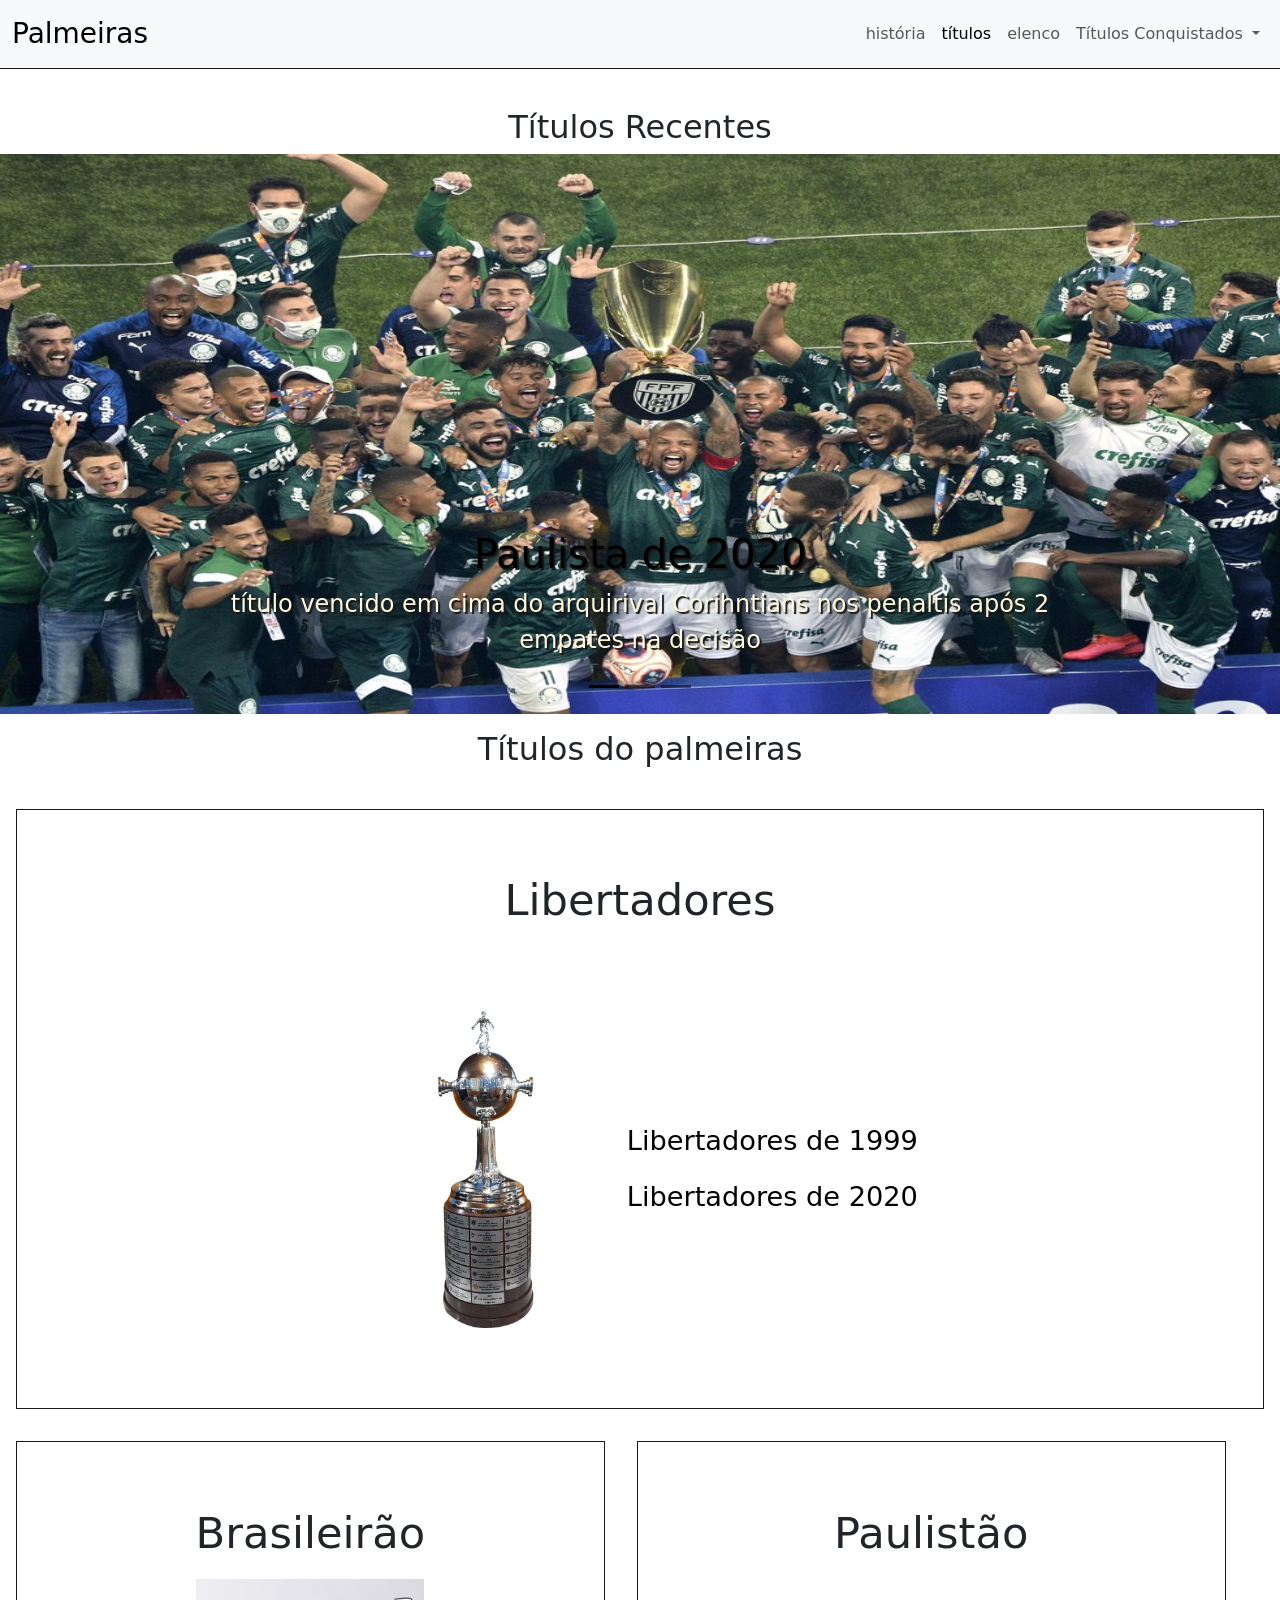
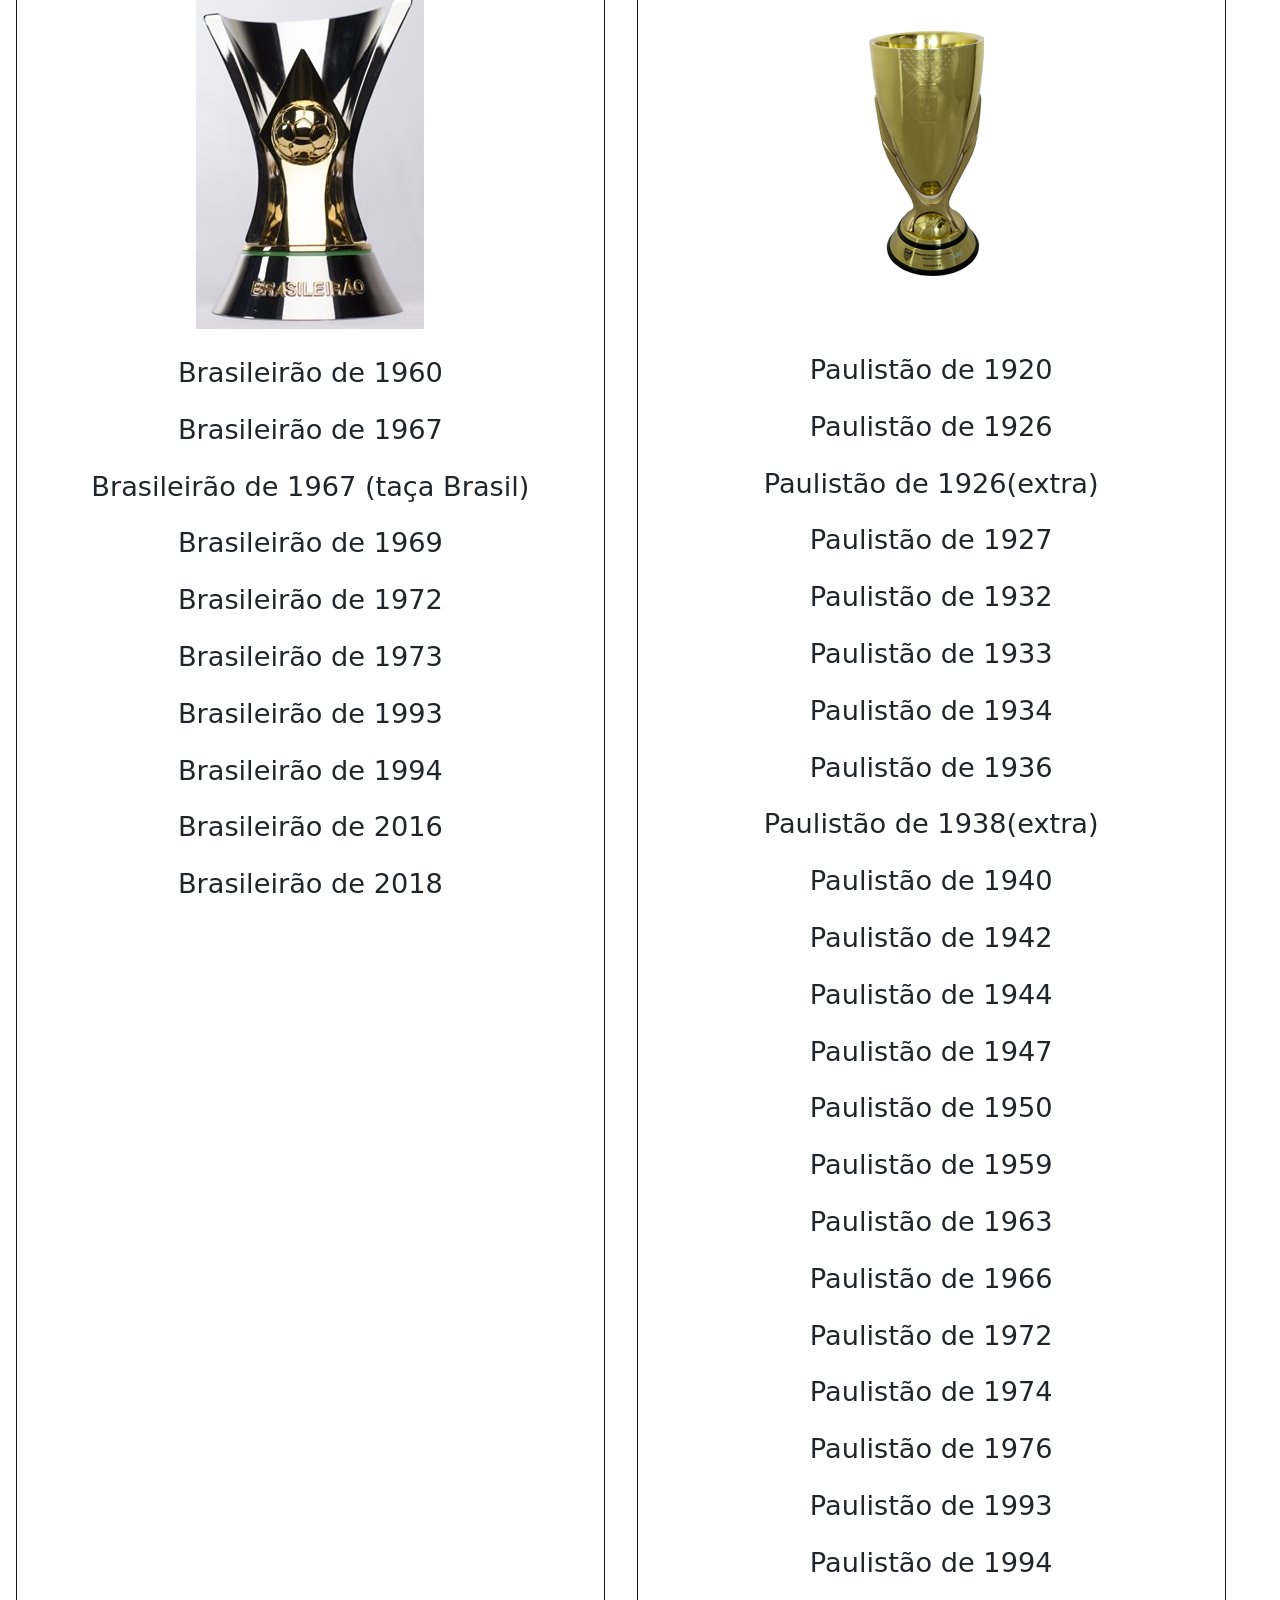
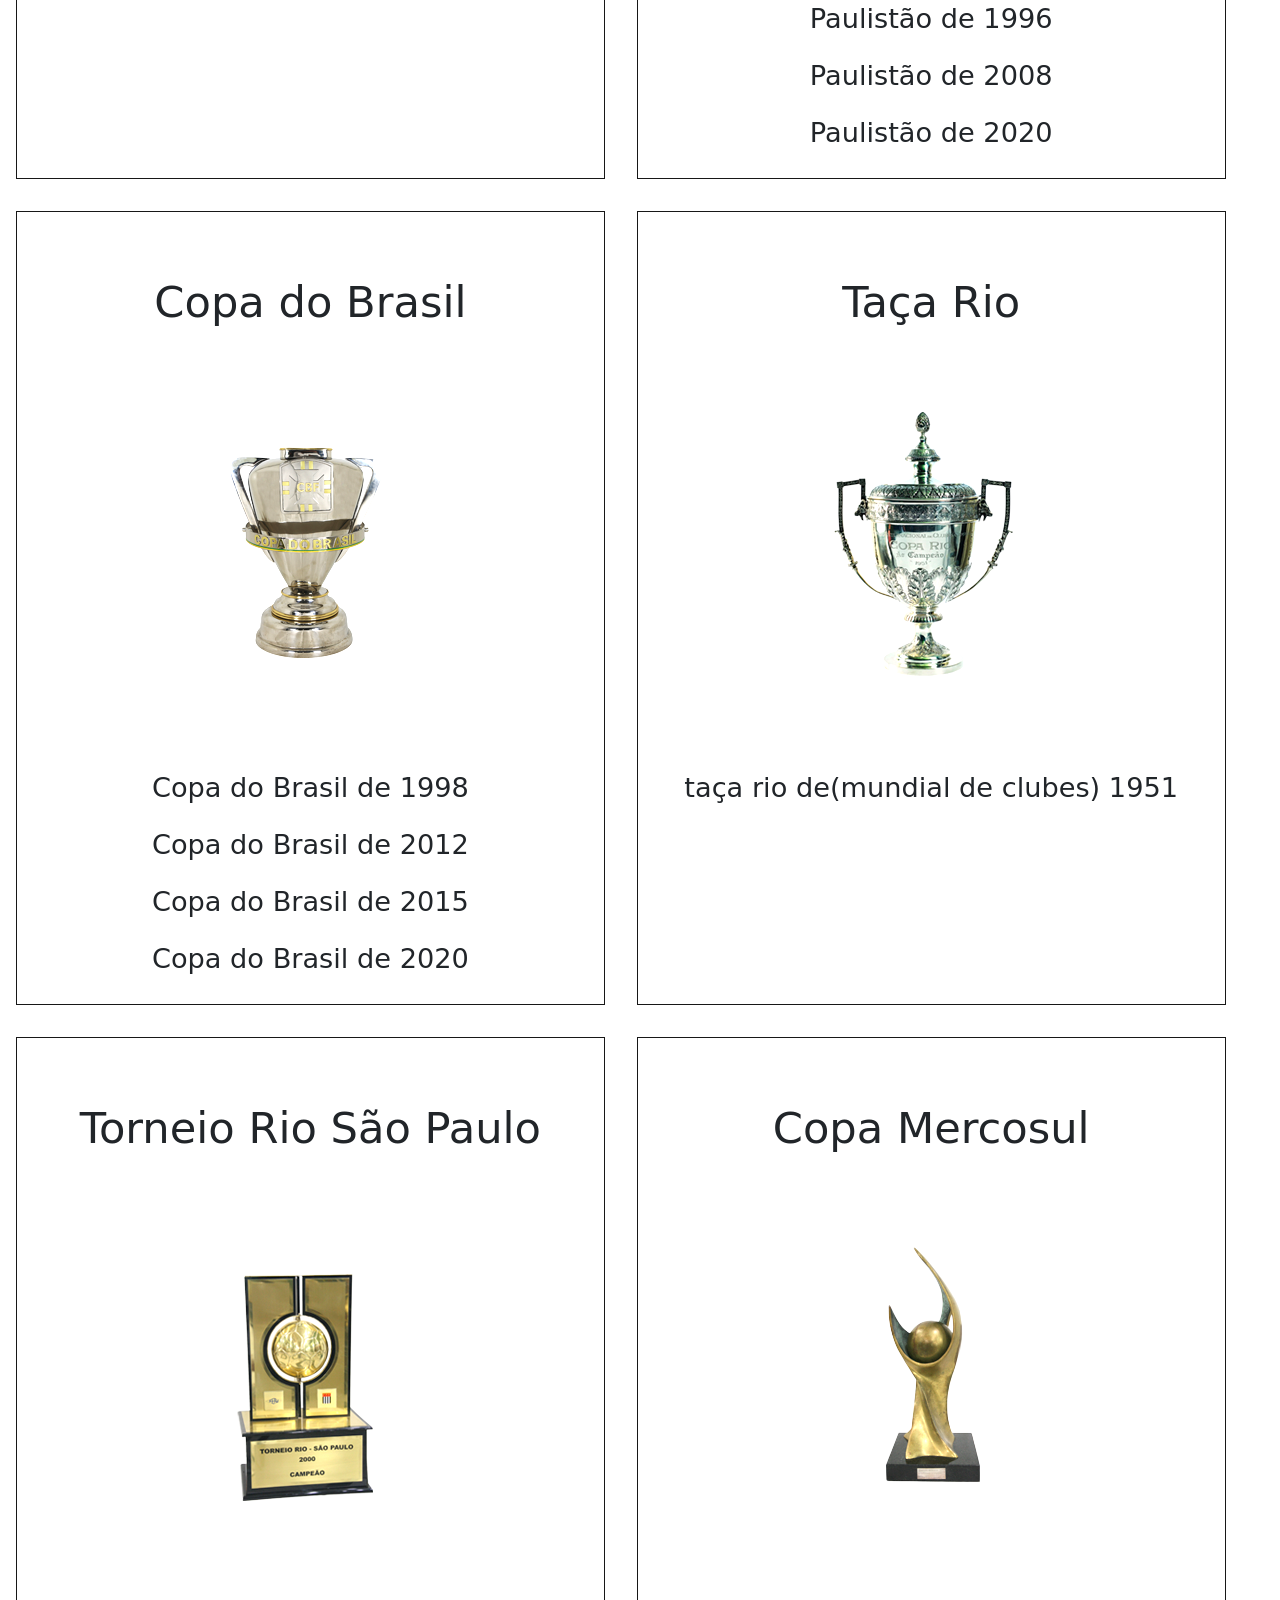
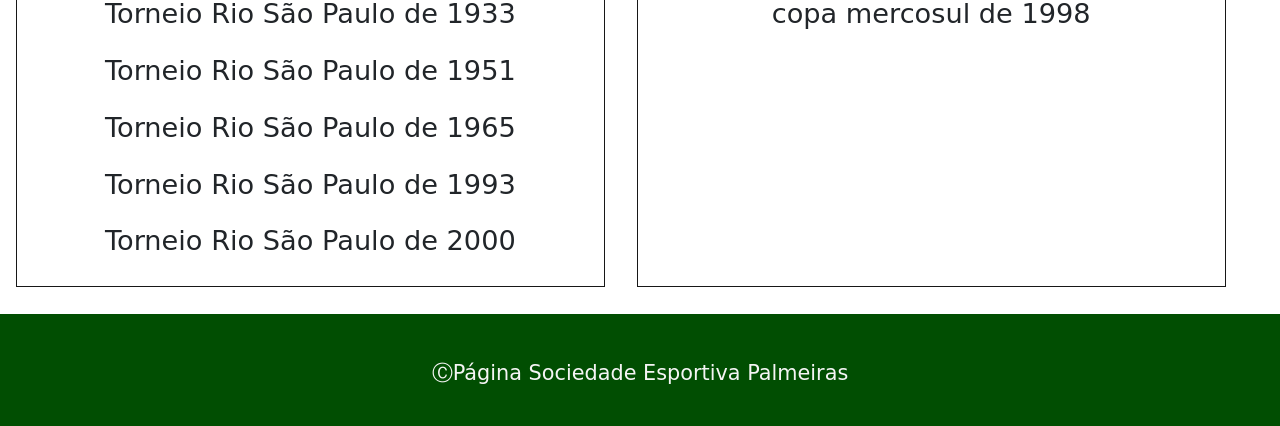
<file: index.html>
<!DOCTYPE html>
<html>
    <body>
        <head>
            <title>Títulos do Palmeiras</title>
            <link rel="stylesheet" href="navbar.css">
            <link rel="stylesheet" href="titulo.css">
            <link rel="stylesheet" href="carrosel.css">
            <link rel="stylesheet" href="cssgrid.css">
            <link rel="stylesheet" href="rodapé.css">
            <link rel="stylesheet" href="links.css">
            <link href="https://cdn.jsdelivr.net/npm/bootstrap@5.1.3/dist/css/bootstrap.min.css" rel="stylesheet" integrity="sha384-1BmE4kWBq78iYhFldvKuhfTAU6auU8tT94WrHftjDbrCEXSU1oBoqyl2QvZ6jIW3" crossorigin="anonymous">
            <meta charset="UTF-8">
            <meta name="viewport" content="width=device-width, initial-scale=1">
        </head>
        
        
        
        <div class="divs">
          <header class="menu fixed-top hj">
            <nav class="navbar navbar-expand-lg navbar-light bg-light ">
                <div class="container-fluid">
                  <a class="navbar-brand fs-3" href="index.html">Palmeiras</a>
                  <button class="navbar-toggler" type="button" data-bs-toggle="collapse" data-bs-target="#navbarNav" aria-controls="navbarNav" aria-expanded="false" aria-label="Toggle navigation">
                    <span class="navbar-toggler-icon"></span>
                  </button>
                  <div class="collapse navbar-collapse justify-content-end" id="navbarNav">
                    <ul class="navbar-nav">
                      <li class="nav-item">
                        <a class="nav-link " aria-current="page" href="historia.html">história</a>
                      </li>
                      <li class="nav-item">
                        <a class="nav-link active" href="index.html">títulos</a>
                      </li>
                      <li class="nav-item">
                        <a class="nav-link" href="elenco.html">elenco</a>
                      </li>
                      <li class="nav-item dropdown">
                        <a class="nav-link dropdown-toggle" href="#" id="navbarDropdownMenuLink" role="button" data-bs-toggle="dropdown" aria-expanded="false">
                        Títulos Conquistados
                        </a>
                        <ul class="dropdown-menu" aria-labelledby="navbarDropdownMenuLink">
                          <li><a class="dropdown-item" href="#lb">Libertadores</a></li>
                          <li><a class="dropdown-item" href="#br">Brasileirão</a></li>
                          <li><a class="dropdown-item" href="#pl">Paulisatão</a></li>
                          <li><a class="dropdown-item" href="#cbr">Copa do Brasil</a></li>
                          <li><a class="dropdown-item" href="#tr">Taça Rio(Mundial)</a></li>
                          <li><a class="dropdown-item" href="#cm">Copa Mercosul</a></li>
                          <li><a class="dropdown-item" href="#trs">Torneio Rio São Paulo</a></li>
                        </ul>
                      </li>
                    
                    </ul>
                  </div>
                </div>
              </nav>
        </header>
        <div class="kjh"></div>

        </div>
        <main>
          <section>
            <h2 class="h2">Títulos Recentes</h2>
            <div id="carouselExampleDark" class="carousel carousel-dark slide" data-bs-ride="carousel">
              <div class="carousel-indicators">
                <button type="button" data-bs-target="#carouselExampleDark" data-bs-slide-to="0" class="active" aria-current="true" aria-label="Slide 1"></button>
                <button type="button" data-bs-target="#carouselExampleDark" data-bs-slide-to="1" aria-label="Slide 2"></button>
                <button type="button" data-bs-target="#carouselExampleDark" data-bs-slide-to="2" aria-label="Slide 3"></button>
              </div>
              <div class="carousel-inner">
                <div class="carousel-item active" data-bs-interval="4000">
                  <img src="paulista2021.jpg" class="d-block w-100 imagemc" alt="...">
                  <div class="carousel-caption d-none d-md-block">
                    <h5 class="fs-1 h5">Paulista de 2020</h5>
                    <p class="fs-4 p">título vencido em cima do arquirival Corihntians nos penaltis após 2 empates na decisão</p>
                  </div>
                </div>
                <div class="carousel-item" data-bs-interval="4000">
                  <img src="Palmeiras_TacaCopaBRA.jpg" class="d-block w-100 imagemc" alt="...">
                  <div class="carousel-caption d-none d-md-block">
                    <h5 class="fs-1 h5">Copa do Brasil de 2020</h5>
                    <p class="fs-4 p">Título vencido em cima do Gremio com uma vitória em Porto Alegre e outra em São paulo</p>
                  </div>
                </div>
                <div class="carousel-item" data-bs-interval="4000">
                  <img src="libertadores.jpg" class="d-block w-100 imagemc" alt="...">
                  <div class="carousel-caption d-none d-md-block">
                    <h5 class="fs-1 h5">Título Libertadores 2020</h5>
                    <p class="fs-4 p">Título vencido no Maracanã com gol nos acrécimos em um classico Paulista entre Palmeiras e Santos</p>
                  </div>
                </div>
              </div>
              <button class="carousel-control-prev" type="button" data-bs-target="#carouselExampleDark" data-bs-slide="prev">
                <span class="carousel-control-prev-icon" aria-hidden="true"></span>
                <span class="visually-hidden">Previous</span>
              </button>
              <button class="carousel-control-next" type="button" data-bs-target="#carouselExampleDark" data-bs-slide="next">
                <span class="carousel-control-next-icon" aria-hidden="true"></span>
                <span class="visually-hidden">Next</span>
              </button>
            </div>
          </section>
          <div id="x"> <h2 class="h2">Títulos do palmeiras</h2></div>
          <section class="titulos">
                  
            <div class="container__caixa libertadores"id="lb">
              <h3>Libertadores</h3>
              <div class="container__titulo">
                <figure class="taca">
                  <img  class="imagem"src="copa-libertadores-replica-oficial-tamano-real-tomamos-reserv-D_NQ_NP_908370-MLA31075208889_062019-F.jpg" alt="taça libertadores da américa">
                </figure>
                <ul class="lista">
                  <li class="li"><a class="link" href="https://www.verdazzo.com.br/disputas/libertadores-da-america-1999/">Libertadores de 1999</a></li>
                  <li class="li"><a class="link" href="https://www.palmeiras.com.br/pt-br/libertadores-2020/">Libertadores de 2020</a></li>
                </ul>
              </div>
            </div>
            <div class="container__caixa" id="br">
              <h3>Brasileirão</h3>
              <div class="container__titulo ">
                <div class="alinhamento" id="alinhamento">
                  <figure class="taca">
                    <img class="imagem m-0" id="taça" src="taca_brasileirao.jpg" alt=" taça do brasileirão">
                  </figure>
                 
                  <ul class="lista">
                    <li class="li">Brasileirão de 1960</li>
                    <li class="li">Brasileirão de 1967</li>
                    <li class="li">Brasileirão de 1967 (taça Brasil)</li>
                    <li class="li">Brasileirão de 1969</li>
                    <li class="li">Brasileirão de 1972</li>
                    <li class="li">Brasileirão de 1973</li>
                    <li class="li">Brasileirão de 1993</li>
                    <li class="li">Brasileirão de 1994</li>
                    <li class="li">Brasileirão de 2016</li>
                    <li class="li">Brasileirão de 2018</li>
                  </ul>
                </div>
                
              </div>
            </div>
            <div class="container__caixa" id="pl">
              <h3>Paulistão</h3>
              <div class="container__titulo" >
                <div class="alinhamento" id="aliniamento">
                  <figure class="taca">
                    <img  class="imagem"src="PAULISTA-2020-TITULOS.png" alt="taça de campeão paulista">
                  </figure>
                  
                  <ul class="lista">
                    <li class="titulo li">Paulistão de 1920</li>
                    <li class="titulo li">Paulistão de 1926</li> 
                    <li class="titulo li">Paulistão de 1926(extra)</li> 
                    <li class="titulo li">Paulistão de 1927</li> 
                    <li class="titulo li">Paulistão de 1932</li> 
                    <li class="titulo li">Paulistão de 1933</li> 
                    <li class="titulo li">Paulistão de 1934</li> 
                    <li class="titulo li">Paulistão de 1936</li> 
                    <li class="titulo li">Paulistão de 1938(extra)</li> 
                    <li class="titulo li">Paulistão de 1940</li> 
                    <li class="titulo li">Paulistão de 1942</li> 
                    <li class="titulo li">Paulistão de 1944</li> 
                    <li class="titulo li">Paulistão de 1947</li>
                    <li class="titulo li">Paulistão de 1950</li>
                    <li class="titulo li">Paulistão de 1959</li>
                    <li class="titulo li">Paulistão de 1963</li>
                    <li class="titulo li">Paulistão de 1966</li>
                    <li class="titulo li">Paulistão de 1972</li>
                    <li class="titulo li">Paulistão de 1974</li>
                    <li class="titulo li">Paulistão de 1976</li>
                    <li class="titulo li">Paulistão de 1993</li>
                    <li class="titulo li">Paulistão de 1994</li>
                    <li class="titulo li">Paulistão de 1996</li>
                    <li class="titulo li">Paulistão de 2008</li>
                    <li class="titulo li">Paulistão de 2020</li>
                  </ul>
                </div>
                </div>
            </div>
            <div class="container__caixa" id="cbr">
              <h3>Copa do Brasil</h3>
              <div class="container__titulo">
                <div class="alinhamento">
                  <figure class="taca">
                    <img class="imagem" src="taçacopadobrasil.png" alt=" taça copa do brasil">
                  </figure>
                 
                  <ul class="lista">
                    <li class="li"> Copa do Brasil de 1998</li>
                    <li class="li"> Copa do Brasil de 2012</li>
                    <li class="li"> Copa do Brasil de 2015</li>
                    <li class="li"> Copa do Brasil de 2020</li>
                  </ul>
                </div>
                </div>
            </div>
            <div class="container__caixa" id="tr">
              <h3>Taça Rio</h3>
              <div class="container__titulo">
               <div class="alinhamento">
                 <figure class="taca">
                  <img class="imagem"src="taca-mundial-51.png" alt="taça do torneio Taça Rio considerado mundial de clubes de 1951">
                 </figure>
                
                <ul class="lista">
                  <li class="li">taça rio de(mundial de clubes) 1951</li>
                </ul>
              </div>
               </div>
            </div> 
            <div class="container__caixa" id="trs">
              <h3>Torneio Rio São Paulo</h3>
              <div class="container__titulo">
                <div class="alinhamento">
                  <figure class="taca">
                    <img class="imagem"src="imagemriosaopaulo.png" alt=" taça do torneio Rio São Paulo">
                  </figure>
                  
                  <ul class="lista">
                    <li class="li ">Torneio Rio São Paulo de 1933</li>
                    <li class="li">Torneio Rio São Paulo de 1951</li>
                    <li class="li">Torneio Rio São Paulo de 1965</li>
                    <li class="li">Torneio Rio São Paulo de 1993</li>
                    <li class="li">Torneio Rio São Paulo de 2000</li>
                  </ul>
                </div>
                </div>
            </div>
            <div class="container__caixa " id="cm">
              <h3>Copa Mercosul</h3>
             
                <div class="container__titulo">
                  <div class="alinhamento">
                    <figure class="taca">
                      <img class="imagem"src="05.png" alt="taça da copa Mercosul">
                    </figure>
                    
                    <ul class="lista">
                      <li id="copamercosul" class="li">copa mercosul de 1998</li>
                    </ul>
                </div>
              </div>
              </div>
             
             
            
          </section>
          





        </main>
        <footer class="rodape text-center p-3 ">
              <p>ⒸPágina Sociedade Esportiva Palmeiras</p>
        </footer>
        <div>
            <script src="https://cdn.jsdelivr.net/npm/@popperjs/core@2.10.2/dist/umd/popper.min.js" integrity="sha384-7+zCNj/IqJ95wo16oMtfsKbZ9ccEh31eOz1HGyDuCQ6wgnyJNSYdrPa03rtR1zdB" crossorigin="anonymous"></script>
            <script src="https://cdn.jsdelivr.net/npm/bootstrap@5.1.3/dist/js/bootstrap.min.js" integrity="sha384-QJHtvGhmr9XOIpI6YVutG+2QOK9T+ZnN4kzFN1RtK3zEFEIsxhlmWl5/YESvpZ13" crossorigin="anonymous"></script>
        </div>   
    </body>




</html>
</file>
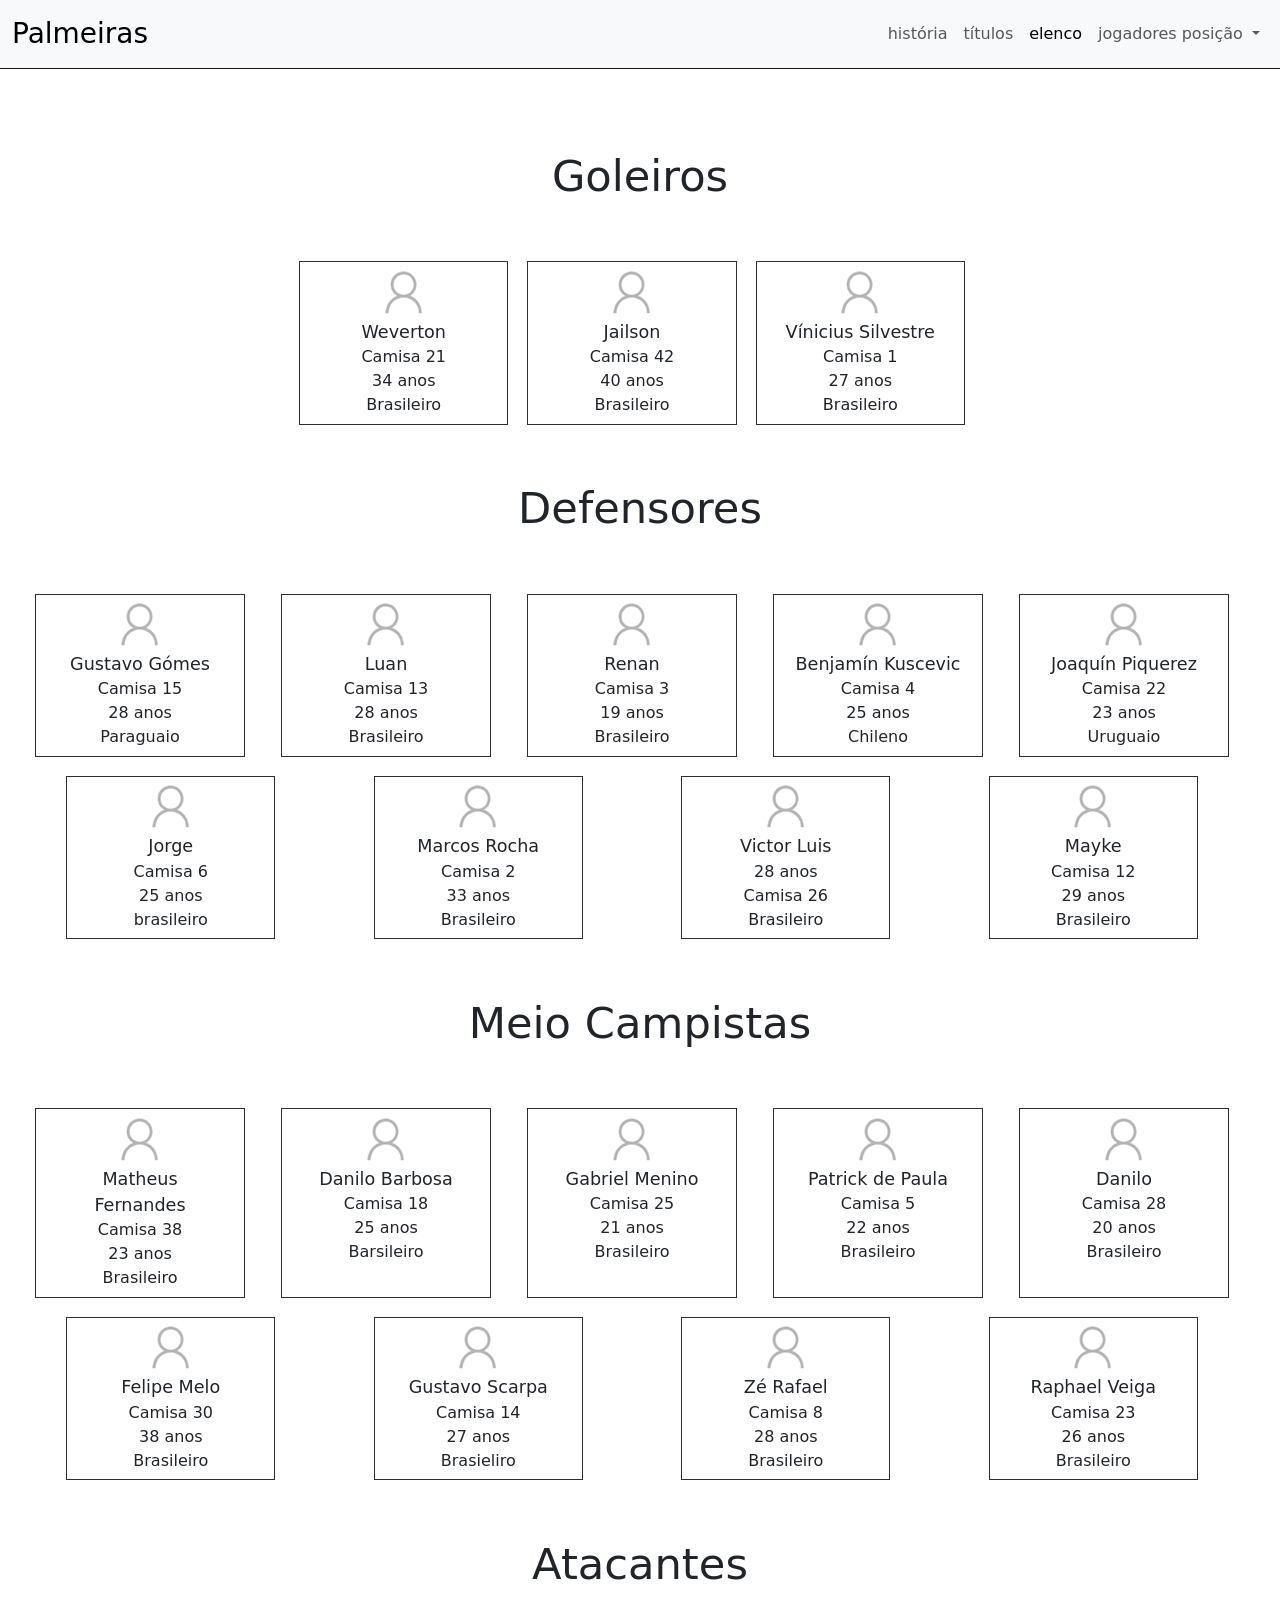
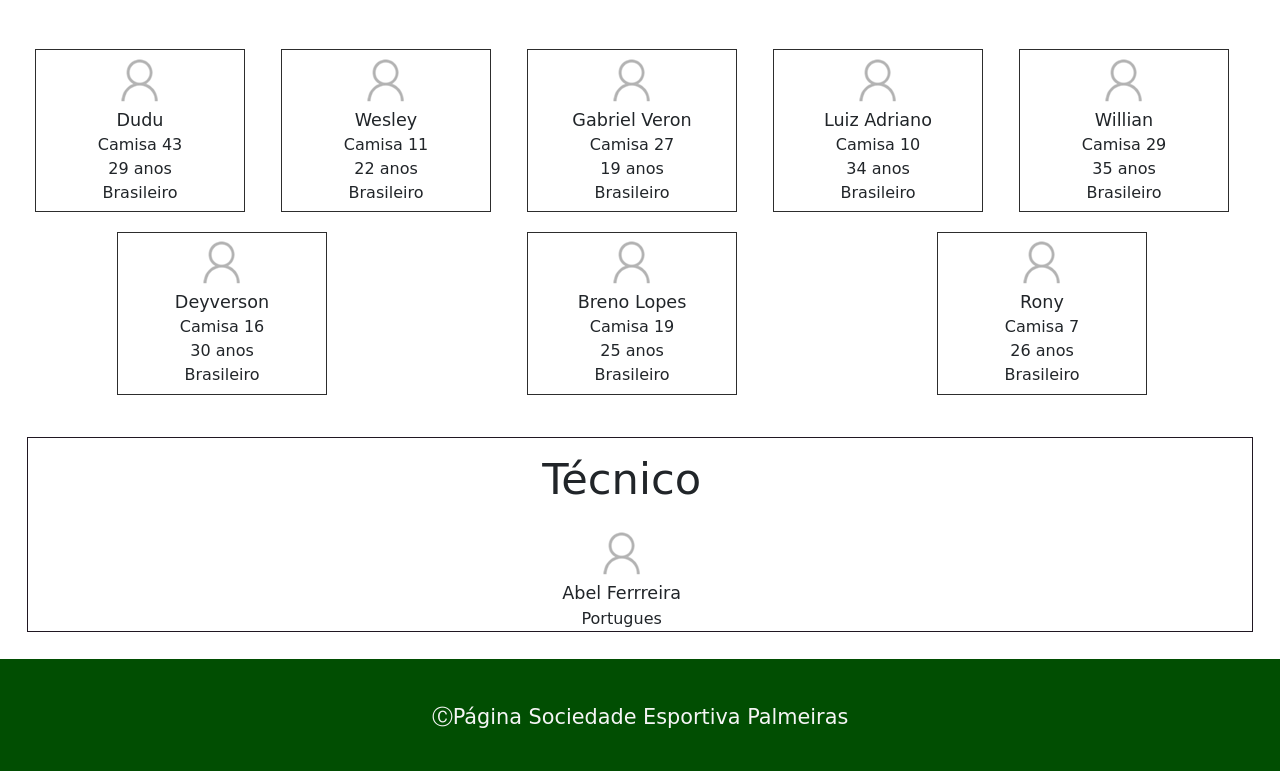
<file: elenco.html>
<!DOCTYPE html>
<html>
<head>        
             <title>Elenco do Palmeiras</title>
            <link rel="stylesheet" href="navbar.css">
            <link rel="stylesheet" href="titulo.css">
            <link rel="stylesheet" href="carrosel.css">
            <link rel="stylesheet" href="cssgrid.css">
            <link rel="stylesheet" href="rodapé.css">
            <link rel="stylesheet" href="elenco.css">
            <link href="https://cdn.jsdelivr.net/npm/bootstrap@5.1.3/dist/css/bootstrap.min.css" rel="stylesheet" integrity="sha384-1BmE4kWBq78iYhFldvKuhfTAU6auU8tT94WrHftjDbrCEXSU1oBoqyl2QvZ6jIW3" crossorigin="anonymous">
            <meta charset="UTF-8">
            <meta name="viewport" content="width=device-width, initial-scale=1">
</head>
<div id="grid-menu-gl">
    <body>
        <header class="menu fixed-top">
            <nav class="navbar navbar-expand-lg navbar-light bg-light  ">
                <div class="container-fluid">
                  <a class="navbar-brand fs-3" href="#">Palmeiras</a>
                  <button class="navbar-toggler" type="button" data-bs-toggle="collapse" data-bs-target="#navbarNav" aria-controls="navbarNav" aria-expanded="false" aria-label="Toggle navigation">
                    <span class="navbar-toggler-icon"></span>
                  </button>
                  <div class="collapse navbar-collapse justify-content-end" id="navbarNav">
                    <ul class="navbar-nav">
                      <li class="nav-item">
                        <a class="nav-link " href="historia.html">história</a>
                      </li>
                      <li class="nav-item">
                        <a class="nav-link " href="index.html">títulos</a>
                      </li>
                      <li class="nav-item">
                        <a class="nav-link active" href="elenco.html">elenco</a>
                      </li>
                      <li class="nav-item dropdown">
                        <a class="nav-link dropdown-toggle" href="#" id="navbarDropdownMenuLink" role="button" data-bs-toggle="dropdown" aria-expanded="false">
                         jogadores posição
                        </a>
                        <ul class="dropdown-menu" aria-labelledby="navbarDropdownMenuLink">
                          <li><a class="dropdown-item" href="#gl">Goleiros</a></li>
                          <li><a class="dropdown-item" href="#df">Defensores</a></li>
                          <li><a class="dropdown-item" href="#m">Meio-Campistas</a></li>
                          <li><a class="dropdown-item" href="#at">Atacantes</a></li>
                          <li><a class="dropdown-item" href="#tc">Técnico</a></li>
                         
                        </ul>
                      </li>
                     
                    </ul>
                  </div>
                </div>
              </nav>
        </header>
        
        <main>
           
</div>
<section class="jogadores gl" id="gl">
    <h3 class="titulo" >Goleiros</h3>
            <section class="jogadoresg">
                <section class="jogador">
                    <div class="container">
                        <div class="imagem">
                            <img src="th.png" alt="avatar de jogador" class="img"></div>
                            <div class="nome">Weverton</div>
                            <div class="numero"> Camisa 21</div>
                            <div class="idade">34 anos</div>
                            <div class="nacionalidade">Brasileiro</div>
                        </div>
                    </div>
                </section>
                <section class="jogador">
                
                    <div class="container">
                        <div class="imagem">
                            <img src="th.png" alt="avatar de jogador" class="img"></div>
                            <div class="nome">Jailson</div>
                            <div class="numero"> Camisa 42</div>
                            <div class="idade">40 anos</div>
                            <div class="nacionalidade">Brasileiro</div>
                        </div>
                    </div>
                </section>
                <section class="jogador">
                    <div class="container">
                        <div class="imagem">
                            <img src="th.png" alt="avatar de jogador" class="img"></div>
                            <div class="nome">Vínicius Silvestre</div>
                            <div class="numero"> Camisa 1</div>
                            <div class="idade">27 anos</div>
                            <div class="nacionalidade">Brasileiro</div>
                        </div>
                    </div>
                </section>
            
            </section>
            <h3 class="titulo">Defensores</h3>
            <section class="jogadoresd" id="df">
                <section class="jogador">
                    <div class="container">
                        <div class="imagem"><img src="th.png" alt="avatar de jogador"></div>
                        <div class="nome">Gustavo Gómes</div>
                        <div class="numero"> Camisa 15</div>
                        <div class="idade">28 anos</div>
                        <div class="nacionalidade">Paraguaio</div>
                    </div>
                </section>
                <section class="jogador">
                    <div class="container">
                        <div class="imagem"><img src="th.png" alt="avatar de jogador"></div>
                        <div class="nome">Luan</div>
                        <div class="numero"> Camisa 13</div>
                        <div class="idade">28 anos</div>
                        <div class="nacionalidade">Brasileiro</div>
                    </div>
                </section>
                <section class="jogador">
                    <div class="container">
                        <div class="imagem"><img src="th.png" alt="avatar de jogador"></div>
                        <div class="nome">Renan</div>
                        <div class="numero"> Camisa 3</div>
                        <div class="idade">19 anos</div>
                        <div class="nacionalidade">Brasileiro</div>
                    </div>
                </section>
                <section class="jogador">
                    <div class="container">
                        <div class="imagem"><img src="th.png" alt="avatar de jogador"></div>
                        <div class="nome">Benjamín Kuscevic</div>
                        <div class="numero"> Camisa 4</div>
                        <div class="idade">25 anos</div>
                        <div class="nacionalidade">Chileno</div>
                    </div>
                </section>
                <section class="jogador">
                    <div class="container">
                        <div class="imagem"><img src="th.png" alt="avatar de jogador"></div>
                        <div class="nome">Joaquín Piquerez</div>
                        <div class="numero"> Camisa 22</div>
                        <div class="idade">23 anos</div>
                        <div class="nacionalidade">Uruguaio</div>
                    </div>
                </section>
                <section class="jogador">
                    <div class="container">
                        <div class="imagem"><img src="th.png" alt="avatar de jogador"></div>
                        <div class="nome">Jorge</div>
                        <div class="numero"> Camisa 6</div>
                        <div class="idade">25 anos</div>
                        <div class="nacionalidade">brasileiro</div>
                    </div>
                </section>
                <section class="jogador">
                    <div class="container">
                        <div class="imagem"><img src="th.png" alt="avatar de jogador"></div>
                        <div class="nome">Marcos Rocha</div>
                        <div class="numero"> Camisa 2</div>
                        <div class="idade">33 anos</div>
                        <div class="nacionalidade">Brasileiro</div>
                    </div>
                </section>
                <section class="jogador">
                    <div class="container">
                        <div class="imagem"><img src="th.png" alt="avatar de jogador"></div>
                        <div class="nome"> Victor Luis</div>
                        <div class="idade">28 anos</div>
                        <div class="numero"> Camisa 26</div>
                        <div class="nacionalidade">Brasileiro</div>
                    </div>
                </section>
                <section class="jogador">
                    <div class="container">
                        <div class="imagem"><img src="th.png" alt="avatar de jogador"></div>
                        <div class="nome">Mayke</div>
                        <div class="numero"> Camisa 12 </div>
                        <div class="idade">29 anos</div>
                        <div class="nacionalidade">Brasileiro</div>
                    </div>
                </section>
            </section>
            <h3 class="titulo">Meio Campistas</h3>
            <section class="jogadoresm" id="m">
                <section class="jogador">
                    <div class="container">
                        <div class="imagem"><img src="th.png" alt="avatar de jogador"></div>
                        <div class="nome">Matheus Fernandes</div>
                        <div class="numero">Camisa 38</div>
                        <div class="idade">23 anos</div>
                        <div class="nacionalidade">Brasileiro</div>
                    </div>
                </section>
                <section class="jogador">
                    <div class="container">
                        <div class="imagem"><img src="th.png" alt="avatar de jogador"></div>
                        <div class="nome">Danilo Barbosa</div>
                        <div class="numero">Camisa 18</div>
                        <div class="idade"> 25 anos</div>
                        <div class="nacionalidade">Barsileiro</div>
                    </div>
                </section>
                <section class="jogador">
                    <div class="container">
                        <div class="imagem"><img src="th.png" alt="avatar de jogador"></div>
                        <div class="nome">Gabriel Menino</div>
                        <div class="numero"> Camisa 25</div>
                        <div class="idade"> 21 anos</div>
                        <div class="nacionalidade">Brasileiro</div>
                    </div>
                </section>
                <section class="jogador">
                    <div class="container">
                        <div class="imagem"><img src="th.png" alt="avatar de jogador"></div>
                        <div class="nome">Patrick de Paula</div>
                        <div class="numero">Camisa 5</div>
                        <div class="idade"> 22 anos</div>
                        <div class="nacionalidade">Brasileiro</div>
                    </div>
                </section>
                <section class="jogador">
                    <div class="container">
                        <div class="imagem"><img src="th.png" alt="avatar de jogador"></div>
                        <div class="nome">Danilo</div>
                        <div class="numero">Camisa 28</div>
                        <div class="idade">20 anos</div>
                        <div class="nacionalidade">Brasileiro</div>
                    </div>
                </section>
                <section class="jogador">
                    <div class="container">
                        <div class="imagem"><img src="th.png" alt="avatar de jogador"></div>
                        <div class="nome">Felipe Melo</div>
                        <div class="numero">Camisa 30</div>
                        <div class="idade"> 38 anos</div>
                        <div class="nacionalidade">Brasileiro</div>
                    </div>
                </section>
                <section class="jogador">
                    <div class="container">
                        <div class="imagem"><img src="th.png" alt="avatar de jogador"></div>
                        <div class="nome">Gustavo Scarpa</div>
                        <div class="numero">Camisa 14</div>
                        <div class="idade"> 27 anos</div>
                        <div class="nacionalidade">Brasieliro</div>
                    </div>
                </section>
                <section class="jogador">
                    <div class="container">
                        <div class="imagem"><img src="th.png" alt="avatar de jogador"></div>
                        <div class="nome"> Zé Rafael</div>
                        <div class="numero">Camisa 8</div>
                        <div class="idade"> 28 anos</div>
                        <div class="nacionalidade">Brasileiro</div>
                    </div>
                </section>
                <section class="jogador">
                    <div class="container">
                        <div class="imagem"><img src="th.png" alt="avatar de jogador"></div>
                        <div class="nome">Raphael Veiga</div>
                        <div class="numero">Camisa 23</div>
                        <div class="idade">26 anos</div>
                        <div class="nacionalidade">Brasileiro</div>
                    </div>
                </section>
            </section>
            <h3 class="titulo">Atacantes</h3>
            <section class="jogadoresa" id="at">
                <section class="jogador">
                    <div class="container">
                        <div class="imagem"><img src="th.png" alt="avatar de jogador"></div>
                        <div class="nome">Dudu</div>
                        <div class="numero">Camisa 43</div>
                        <div class="idade">29 anos</div>
                        <div class="nacionalidade">Brasileiro</div>
                    </div>
                </section>
                <section class="jogador">
                    <div class="container">
                        <div class="imagem"><img src="th.png" alt="avatar de jogador"></div>
                        <div class="nome">Wesley</div>
                        <div class="numero">Camisa 11</div>
                        <div class="idade">22 anos</div>
                        <div class="nacionalidade">Brasileiro</div>
                    </div>
                </section>
                <section class="jogador">
                    <div class="container">
                        <div class="imagem"><img src="th.png" alt="avatar de jogador"></div>
                        <div class="nome">Gabriel Veron</div>
                        <div class="numero">Camisa 27</div>
                        <div class="idade">19 anos</div>
                        <div class="nacionalidade">Brasileiro</div>
                    </div>
                </section>
                <section class="jogador">
                    <div class="container">
                        <div class="imagem"><img src="th.png" alt="avatar de jogador"></div>
                        <div class="nome">Luiz Adriano</div>
                        <div class="numero">Camisa 10</div>
                        <div class="idade">34 anos</div>
                        <div class="nacionalidade">Brasileiro</div>
                    </div>
                </section>
                <section class="jogador">
                    <div class="container">
                        <div class="imagem"><img src="th.png" alt="avatar de jogador"></div>
                        <div class="nome">Willian</div>
                        <div class="numero">Camisa 29</div>
                        <div class="idade">35 anos</div>
                        <div class="nacionalidade">Brasileiro</div>
                    </div>
                </section>
                <section class="jogador">
                    <div class="container">
                        <div class="imagem"><img src="th.png" alt="avatar de jogador"></div>
                        <div class="nome">Deyverson</div>
                        <div class="numero">Camisa 16</div>
                        <div class="idade">30 anos</div>
                        <div class="nacionalidade">Brasileiro</div>
                    </div>
                </section>
                <section class="jogador">
                    <div class="container">
                        <div class="imagem"><img src="th.png" alt="avatar de jogador"></div>
                        <div class="nome">Breno Lopes</div>
                        <div class="numero">Camisa 19</div>
                        <div class="idade">25 anos</div>
                        <div class="nacionalidade">Brasileiro</div>
                    </div>
                </section>
                <section class="jogador">
                    <div class="container">
                        <div class="imagem"><img src="th.png" alt="avatar de jogador"></div>
                        <div class="nome">Rony</div>
                        <div class="numero">Camisa 7</div>
                        <div class="idade">26 anos </div>
                        <div class="nacionalidade">Brasileiro</div>
                    </div>
                </section>
            </section>

        </section>
             <section class="comisao">
          <section class="tecnicos" id="tc">
              <h3 class="titulo">Técnico</h3>
              <div class="imagem"><img src="th.png" alt="avatar de técnico"></div>
              <div class="nome">Abel Ferrreira</div>
              <div class="nacionalidade">Portugues</div>
          </section>
             </section>
        
    </main>
    <footer class="rodape text-center p-3 " >
        <p>ⒸPágina Sociedade Esportiva Palmeiras</p>
  </footer>
    
</body>
<div>
    <script src="https://cdn.jsdelivr.net/npm/@popperjs/core@2.10.2/dist/umd/popper.min.js" integrity="sha384-7+zCNj/IqJ95wo16oMtfsKbZ9ccEh31eOz1HGyDuCQ6wgnyJNSYdrPa03rtR1zdB" crossorigin="anonymous"></script>
    <script src="https://cdn.jsdelivr.net/npm/bootstrap@5.1.3/dist/js/bootstrap.min.js" integrity="sha384-QJHtvGhmr9XOIpI6YVutG+2QOK9T+ZnN4kzFN1RtK3zEFEIsxhlmWl5/YESvpZ13" crossorigin="anonymous"></script>
</div>   
</html>
</file>
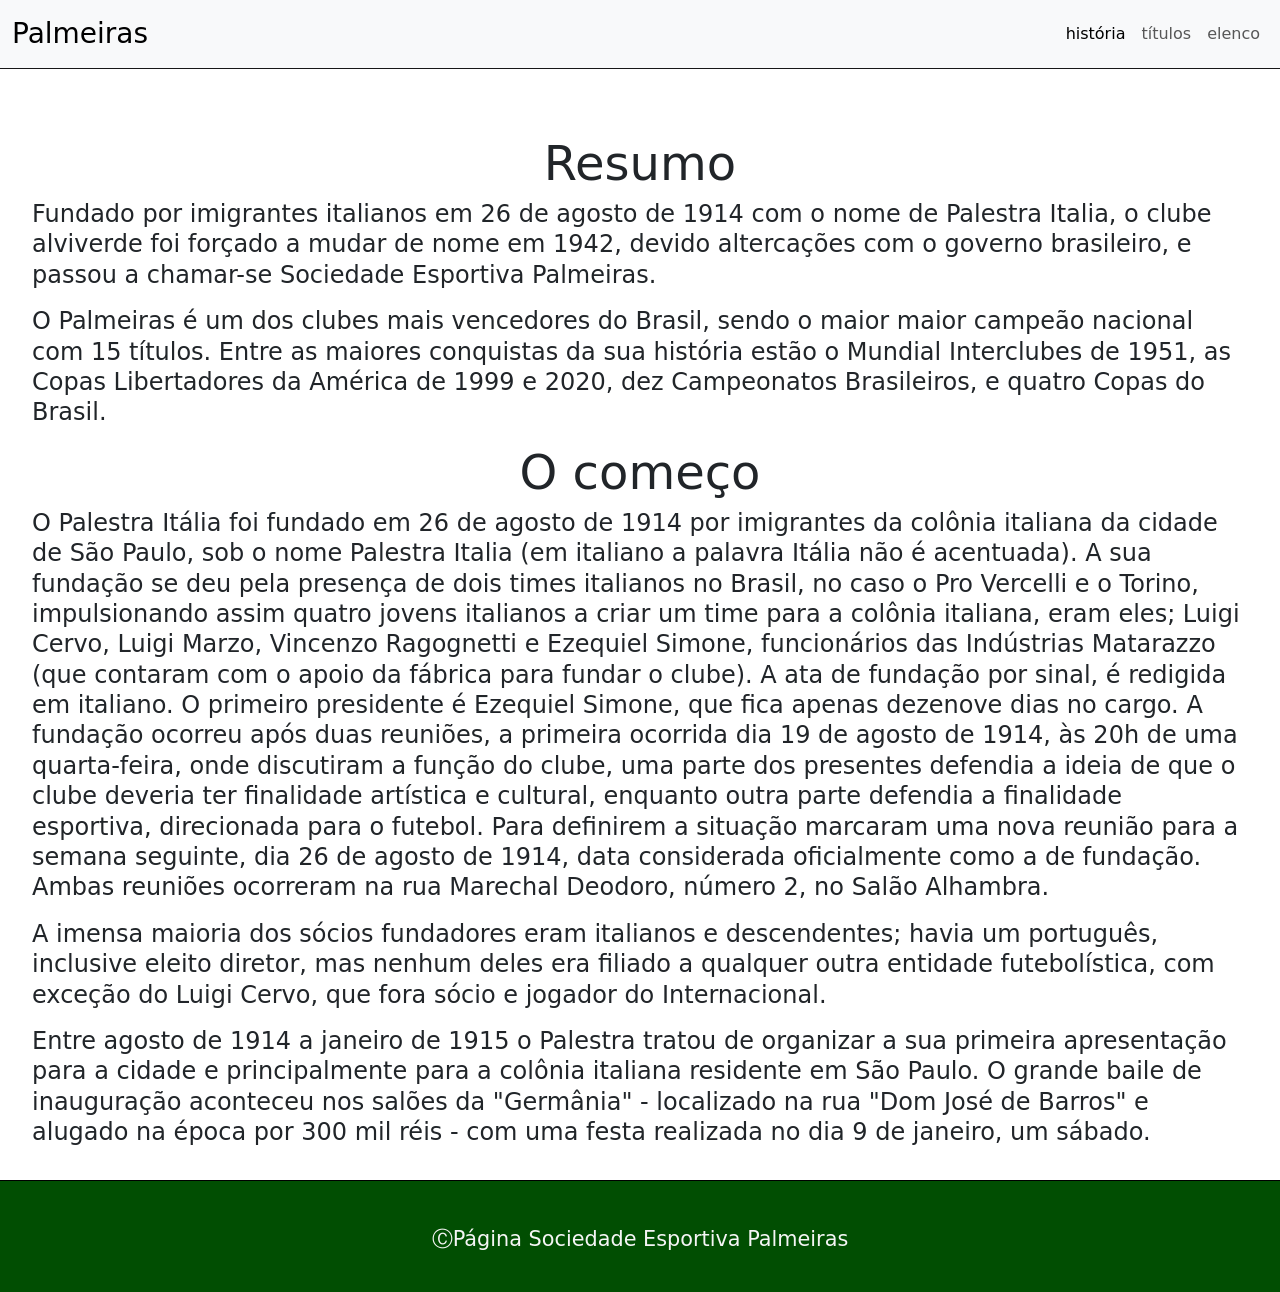
<file: historia.html>
<!DOCTYPE html>
<html>
<head>
    <head>
                <title>Um pouco dessa grandiosa História</title>
                <link rel="stylesheet" href="navbar.css">
                <link rel="stylesheet" href="titulo.css">
                <link rel="stylesheet" href="carrosel.css">
                <link rel="stylesheet" href="cssgrid.css">
                <link rel="stylesheet" href="rodapé.css">
                <link rel="stylesheet" href="historia.css">
                <link href="https://cdn.jsdelivr.net/npm/bootstrap@5.1.3/dist/css/bootstrap.min.css" rel="stylesheet" integrity="sha384-1BmE4kWBq78iYhFldvKuhfTAU6auU8tT94WrHftjDbrCEXSU1oBoqyl2QvZ6jIW3" crossorigin="anonymous">
                <meta charset="UTF-8">
                <meta name="viewport" content="width=device-width, initial-scale=1">
    </head>
</head>
<body>
  <div class="d">
    <header class="menu mn fixed-top">
      <nav class="navbar navbar-expand-lg navbar-light bg-light ">
          <div class="container-fluid">
            <a class="navbar-brand fs-3" href="#">Palmeiras</a>
            <button class="navbar-toggler" type="button" data-bs-toggle="collapse" data-bs-target="#navbarNav" aria-controls="navbarNav" aria-expanded="false" aria-label="Toggle navigation">
              <span class="navbar-toggler-icon"></span>
            </button>
            <div class="collapse navbar-collapse justify-content-end" id="navbarNav">
              <ul class="navbar-nav">
                <li class="nav-item">
                  <a class="nav-link active" href="historia.html">história</a>
                </li>
                <li class="nav-item">
                  <a class="nav-link " href="index.html">títulos</a>
                </li>
                <li class="nav-item">
                  <a class="nav-link " href="elenco.html">elenco</a>
                </li>
               
              </ul>
            </div>
          </div>
        </nav>
        <div class="espaço"></div>
  </header>
  </div>
   
    <main>
        <section class="historia">
            <article class="resumo">
                <h5 class="titulo">Resumo</h5>
                <p>Fundado por imigrantes italianos em 26 de agosto de 1914 com o nome de Palestra Italia, o clube alviverde foi forçado a mudar de nome em 1942, devido altercações com o governo brasileiro, e passou a chamar-se Sociedade Esportiva Palmeiras.</p>
                <p>O Palmeiras é um dos clubes mais vencedores do Brasil, sendo o maior maior campeão nacional com 15 títulos. Entre as maiores conquistas da sua história estão o Mundial Interclubes de 1951, as Copas Libertadores da América de 1999 e 2020, dez Campeonatos Brasileiros, e quatro Copas do Brasil.</p>
            </article>
            <article class="inicio">
                <h5 class="titulo">O começo</h5>
                <p>O Palestra Itália foi fundado em 26 de agosto de 1914 por imigrantes da colônia italiana da cidade de São Paulo, sob o nome Palestra Italia (em italiano a palavra Itália não é acentuada). A sua fundação se deu pela presença de dois times italianos no Brasil, no caso o Pro Vercelli e o Torino, impulsionando assim quatro jovens italianos a criar um time para a colônia italiana, eram eles; Luigi Cervo, Luigi Marzo, Vincenzo Ragognetti e Ezequiel Simone, funcionários das Indústrias Matarazzo (que contaram com o apoio da fábrica para fundar o clube). A ata de fundação por sinal, é redigida em italiano. O primeiro presidente é Ezequiel Simone, que fica apenas dezenove dias no cargo. A fundação ocorreu após duas reuniões, a primeira ocorrida dia 19 de agosto de 1914, às 20h de uma quarta-feira, onde discutiram a função do clube, uma parte dos presentes defendia a ideia de que o clube deveria ter finalidade artística e cultural, enquanto outra parte defendia a finalidade esportiva, direcionada para o futebol. Para definirem a situação marcaram uma nova reunião para a semana seguinte, dia 26 de agosto de 1914, data considerada oficialmente como a de fundação. Ambas reuniões ocorreram na rua Marechal Deodoro, número 2, no Salão Alhambra.</p>
                <p>A imensa maioria dos sócios fundadores eram italianos e descendentes; havia um português, inclusive eleito diretor, mas nenhum deles era filiado a qualquer outra entidade futebolística, com exceção do Luigi Cervo, que fora sócio e jogador do Internacional.</p>
                <p class="w" >Entre agosto de 1914 a janeiro de 1915 o Palestra tratou de organizar a sua primeira apresentação para a cidade e principalmente para a colônia italiana residente em São Paulo. O grande baile de inauguração aconteceu nos salões da "Germânia" - localizado na rua "Dom José de Barros" e alugado na época por 300 mil réis - com uma festa realizada no dia 9 de janeiro, um sábado.</p>




            </article>
        </section>
    </main>
    
        <footer class="rodape text-center p-3 " id="o">
            <p>ⒸPágina Sociedade Esportiva Palmeiras</p>
      </footer>
    
</body>
<div>
    <script src="https://cdn.jsdelivr.net/npm/@popperjs/core@2.10.2/dist/umd/popper.min.js" integrity="sha384-7+zCNj/IqJ95wo16oMtfsKbZ9ccEh31eOz1HGyDuCQ6wgnyJNSYdrPa03rtR1zdB" crossorigin="anonymous"></script>
    <script src="https://cdn.jsdelivr.net/npm/bootstrap@5.1.3/dist/js/bootstrap.min.js" integrity="sha384-QJHtvGhmr9XOIpI6YVutG+2QOK9T+ZnN4kzFN1RtK3zEFEIsxhlmWl5/YESvpZ13" crossorigin="anonymous"></script>
</div>   
</html>
</file>
<file: navbar.css>
.menu{
   border-bottom: 0.5px solid rgb(23,23,23);
  grid-area: menu;
}
#grid-menu-gl{
   display:grid;
   grid-template-areas: 
    "menu"
    "gl"
   ;
   grid-template-columns: auto;
   grid-template-rows: 15vh ;
}
.gl{
   grid-area: gl;
}
</file>
<file: titulo.css>
.container__caixa{
    padding-top: 3.4rem;
    border:1.5px solid rgb(23,23,23);
    margin:1rem;
   
}
section .h2{
    text-align: center;
}

#x{
    display:flex;
    justify-content: space-around;
    padding:1rem;
}    

.container__caixa h3{
    text-align: center;
    width:calc(100%-2rem);
    padding:0.7rem;
    font-size:2.7rem
}
.container__titulo{
    display:flex;
    align-items: center;
    justify-content: space-around;
   
}
.taca{
    display:flex;
    justify-content: space-around;
}
.imagem{
    margin:3rem;
    max-width:100%;
    max-height:170px
}
.lista{
    padding:0;
}

.li{
   
   list-style: none;
    text-align: center;
    font-size: 1.7rem;
    padding:0.5rem;
}
@media (min-width:0) {
    
    .container__titulo{
        justify-content: center;
        flex-direction: column;
    }
    #taça{
       margin-left: 35%;
    }
    
}
@media (min-width:800px){
    
    
    .alinhamento{
        display:flex;
        justify-content:center;
    }
    
    .container__titulo{
        flex-direction:row ;
    }
} 
@media (min-width:900px){
    .container__caixa{
        width: 46%;
    }
    .titulos{
        display:flex;
        flex-wrap: wrap;
    }
    .libertadores{
        width:100%
    }
    .imagem{
        max-height: 350px;
    }
    .alinhamento{
        display:flex;
        flex-direction: column;
        align-items: center;
        justify-content: space-around;
    }
    
}
</file>
<file: carrosel.css>
.imagemc{
    width:100%;
    height:43vh;
}
.h5{
    color: cornsilk;
    text-shadow: 2px 2px 1px rgb(23,23,23);
}
.p{
    color: cornsilk;
    text-shadow: 2px 2px 1px rgb(23,23,23);
}
@media (min-width:0){
    .imagemc{
        height:15rem;
        width:100%;
    }
}
@media (min-width:440px){
    .imagemc{
        height:19rem;
        width:100%;
    }
}
@media (min-width:650px){
    .imagemc{
        height:27rem;
        width:100%;
    }
}
@media (min-width:800px){
    .imagemc{
        height:30rem;
        width:100%;
    }
}
@media (min-width:1040px){
    .imagemc{
        height:35rem;
        width:100%;
    }
}
</file>
<file: cssgrid.css>
.divs{
    display:grid;
   grid-template-areas: 
    "menu"
    "p"
   ;
   grid-template-columns: auto;
   grid-template-rows: 12vh ;
}
.hj{
    grid-area: menu;
}
.kjh{
    grid-area: p;
}
</file>
<file: rodapé.css>
.rodape{
    background-color: rgba(1,78,2,1);
    color:rgb(245,245,245);
    height: 7rem;
    margin-top: 0.7rem;
}
.rodape p{
    margin-top: 1.7rem;
    font-size: 1.3rem;
    font-weight: 200;
}
</file>
<file: links.css>
.link{
    text-decoration: none !important;
    color:black !important;
}
</file>
<file: elenco.css>
.titulo{
    
    font-size:2.7rem;
    text-align:center;
    padding:1rem;
    
}
.imagem{
    margin:0;
}


.jogadoresm, .jogadoresd,.jogadoresg, .jogadoresa{
    border:1px solid transparent;
    margin:1.7rem;

    display:flex;  
    flex-wrap: wrap; 
     
}
.jogador:hover{
    cursor: pointer;
    font-size:1rem;
    border:2px solid rgb(1,89,2)
}
.jogador{
    display:inline-block;
    text-align: center;
    
    margin:0.6rem;
    padding:0.4rem;
    border: 0.7px solid rgba(23,23,23,0.9);
}
.nome:hover{
    color:rgb(1,89,2);
    font-size:1.198rem;
}
.tecnicos{
    text-align:center;
    width:97%;
   
   
}
.comisao{
    border:1px solid rgb(32,23,34);
}
.comisao:hover{
    cursor: pointer;
    font-size:1rem;
    border:2px solid rgb(1,89,2)
}
.comisao{
    margin:1.7rem;
}
.nome{
    font-weight: 500;
    font-size: 1.1rem;
}
@media (min-width:0){
    .jogador, .treinador{
        display:block;
        width: 100%;
    }
    .jogadoresm, .jogadoresd,.jogadoresg, .jogadoresa{
        margin:2rem;
        margin-left: 1rem;
        flex-direction: column;
        flex-wrap: wrap;

    }
}
@media (min-width:500px){
    .jogador, .treinador{
        display:inline;
        width: 45%;
    }
    .jogadoresm, .jogadoresd,.jogadoresg, .jogadoresa{
        flex-direction: row;
        flex-wrap: wrap;
        justify-content: space-around;

    }
}
@media (min-width:700px){
    .jogador, .treinador{
        display:inline;
        width:30%;
    }
    .jogadoresm, .jogadoresd,.jogadoresg, .jogadoresa{
        flex-direction: row;
        flex-wrap: wrap;
        justify-content: space-around;

    }
}
@media (min-width:1000px){
    .jogador, .treinador{
        display:inline;
        width:20%;
    }
    .jogadoresg{
        justify-content: center;
    }
}
@media (min-width:1200px){
    .jogador,.treinador{
        display:inline;
        width:17%;
    }
}
</file>
<file: historia.css>
.inicio, .resumo{
    margin-right: 2rem;
    margin-left: 2rem;
    line-height: 1.9rem;
    font-size: 1.5rem;
}
.titulo{
    font-size:3rem;
    text-align: center;
    line-height: 3.5rem;
} 
.w{
    margin-bottom: 0;
}
#o{
    margin-top: 0;
    border-top: 0.5px solid black;
}
.inicio{
    margin-bottom: 2rem;
}
.d{
    display:grid;
    grid-template-areas: 
    "menu"
    "in";
    grid-template-columns: auto;
    grid-template-rows:15vh ;
}
.mn{
    grid-area: menu;
}
.espaço{
    grid-area: in;
}
</file>
